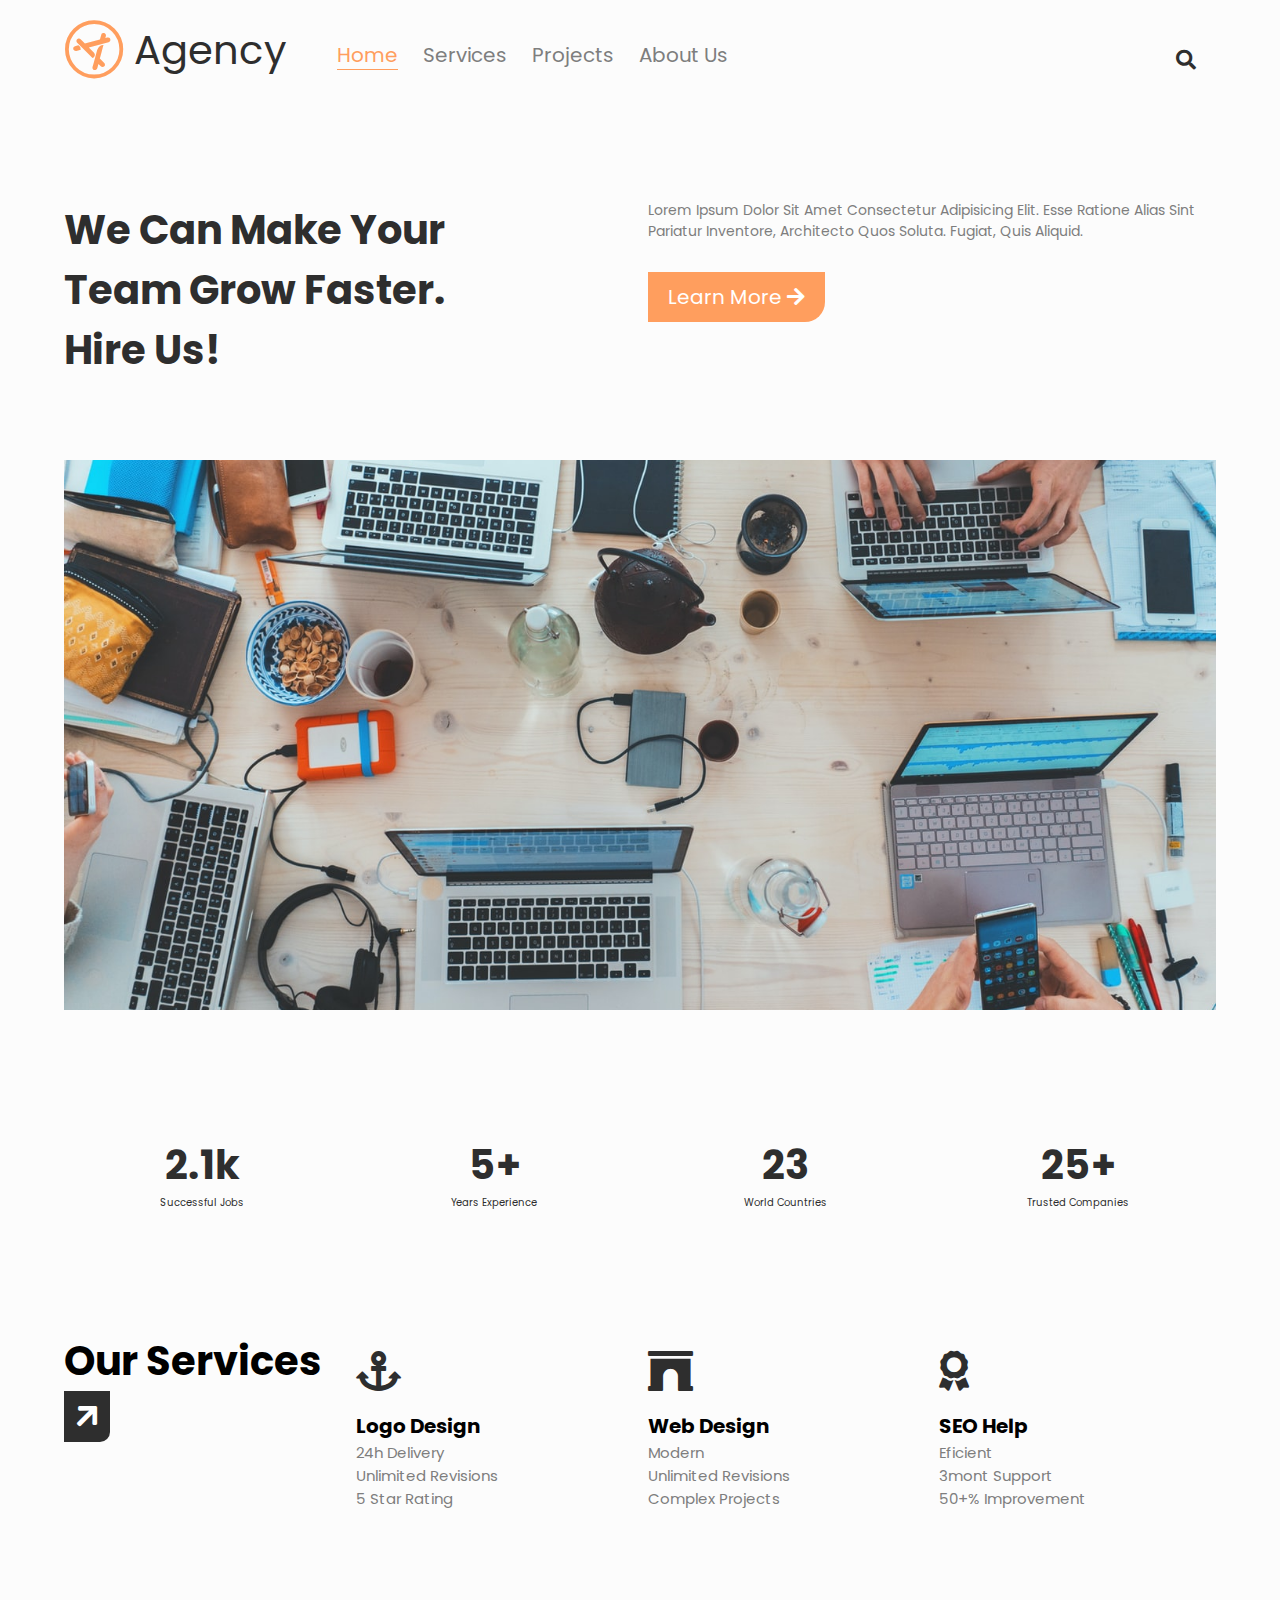
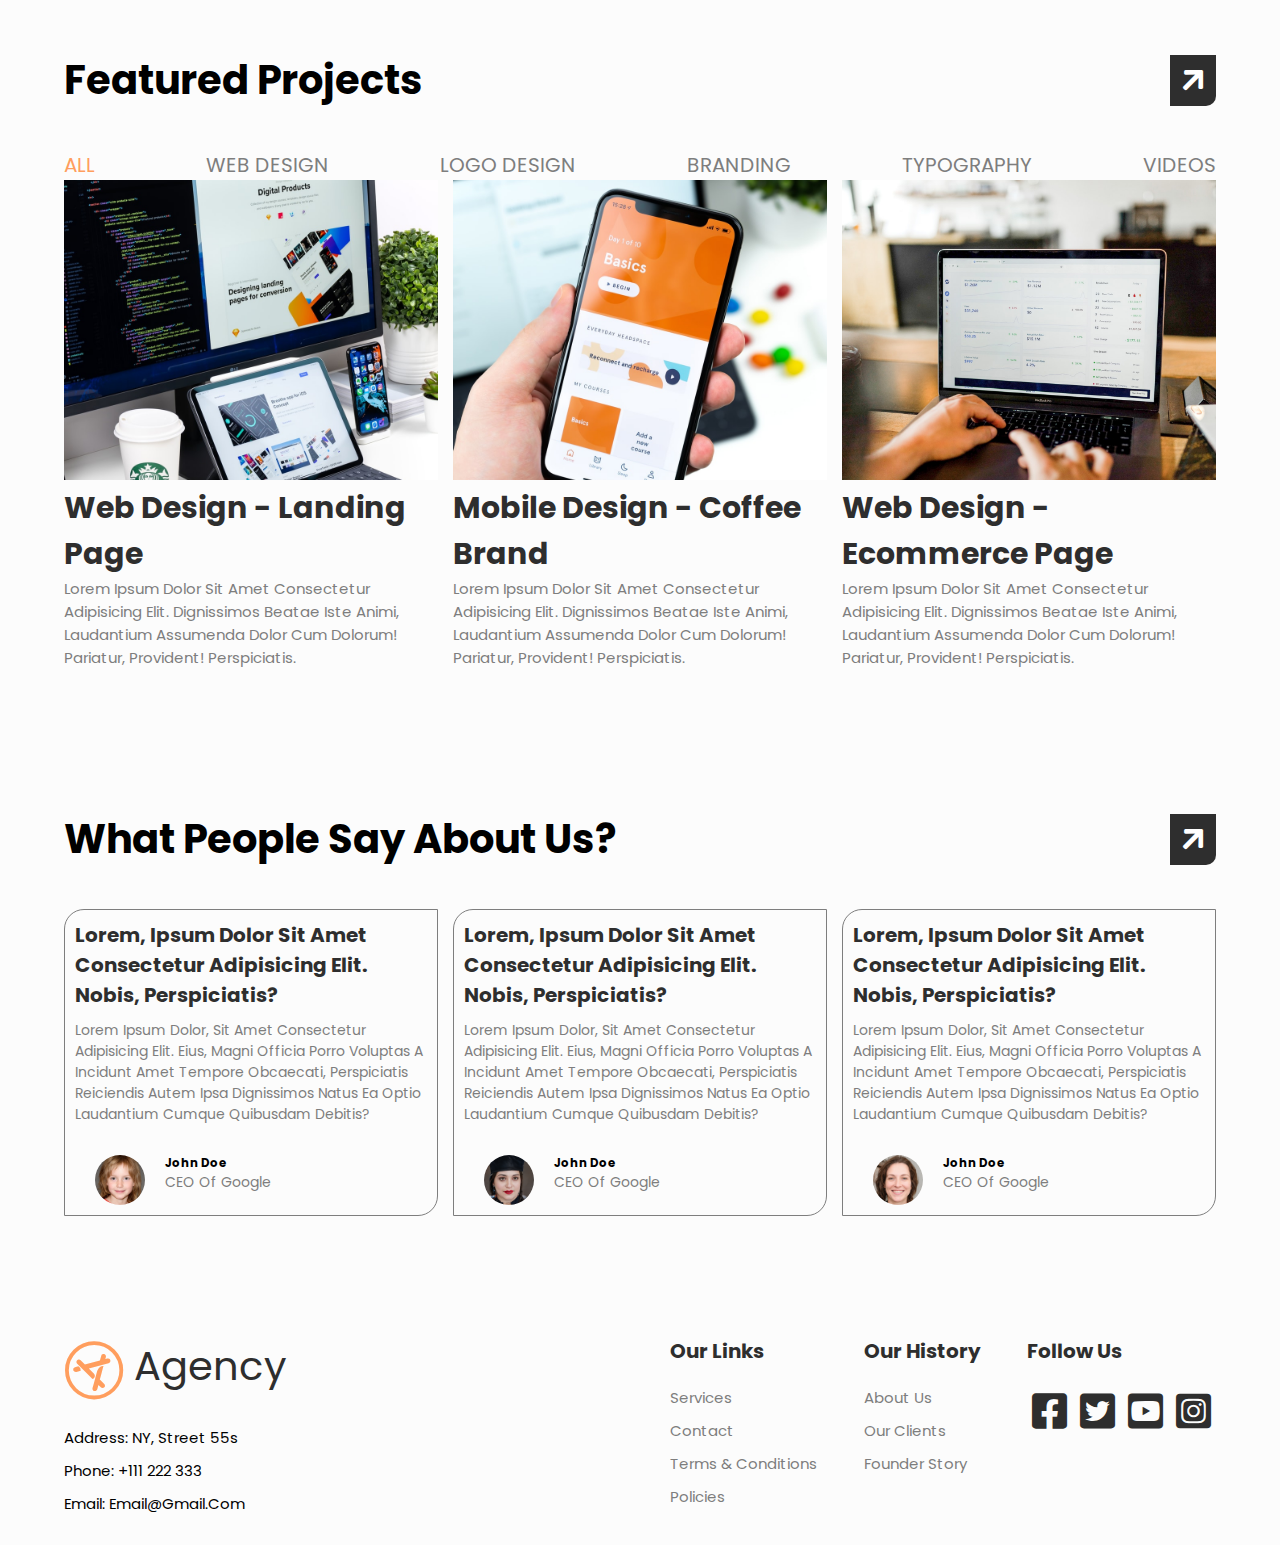
<file: Digital_Agency_Landing_Page/index.html>
<!DOCTYPE html>
<html lang="en">
<head>
    <meta charset="UTF-8">
    <meta http-equiv="X-UA-Compatible" content="IE=edge">
    <meta name="viewport" content="width=device-width, initial-scale=1.0">
    <title>Complete Responsive Pet Food Website Design Tutorial</title>
    <!-- font awesome cdn link  -->
    <link rel="stylesheet" href="https://cdnjs.cloudflare.com/ajax/libs/font-awesome/5.15.4/css/all.min.css">
    <!-- custom css file link  -->
    <link rel="stylesheet" href="css/style.css">
</head>
<body>
    
    <!-- Header start -->
    <header class="header">
        
        <div class="navigation">
            <div class="logo">
                <i class="fab fa-app-store"></i>
                <p>Agency</p>
            </div>
            <nav class="nav-links">
                <a href="#home" class="active">home</a>
                <a href="#home">services</a>
                <a href="#projects">projects</a>
                <a href="#reviews">about us</a>
            </nav>
        </div>

        <div class="controls">
            <i class="fas fa-search" id="search-btn"></i>
            <i class="fas fa-align-justify" id="menu-btn"></i>
        </div>

        <div class="search-form">
            <input type="text" placeholder="Search..">
        </div>
    </header>
    <!-- Header end -->

    <!-- Home section start -->
    <section class="home" id="home">
        
        <div class="content">
            <h1>We can make your team grow faster. Hire us!</h1>
            <div class="description">
                <p>Lorem ipsum dolor sit amet consectetur adipisicing elit. Esse ratione alias sint pariatur inventore, architecto quos soluta. Fugiat, quis aliquid.</p>
                <a href="#" class="btn">learn more <i class="fas fa-arrow-right"></i></a>
            </div>
        </div>

        <!-- https://unsplash.com/photos/SYTO3xs06fU -->
        <img src="image/home1.jpeg" alt="img1">
    </section>
    <!-- Home section end -->

    <!-- Stats section start -->
    <section class="stats" id="stats">
        
        <div class="box">
            <h1>2.1k</h1>
            <p>successful jobs</p>
        </div>

        <div class="box">
            <h1>5+</h1>
            <p>years experience</p>
        </div>

        <div class="box">
            <h1>23</h1>
            <p>world countries</p>
        </div>

        <div class="box">
            <h1>25+</h1>
            <p>trusted companies</p>
        </div>

    </section>
    <!-- Stats section end -->

    <!-- Services section start -->
    <section class="services" id="services">
        
        <div class="services-heading">
            <h1>our services</h1>
            <a href="#" class="gray-btn"><i class="fas fa-arrow-right"></i></a>
        </div>

        <div class="box">
            <i class="fas fa-anchor"></i>
            <h2>Logo design</h2>
            <ul>
                <li>24h delivery</li>
                <li>unlimited revisions</li>
                <li>5 star rating</li>
            </ul>
        </div>

        <div class="box">
            <i class="fas fa-archway"></i>
            <h2>Web design</h2>
            <ul>
                <li>modern</li>
                <li>unlimited revisions</li>
                <li>complex projects</li>
            </ul>
        </div>

        <div class="box">
            <i class="fas fa-award"></i>
            <h2>SEO help</h2>
            <ul>
                <li>eficient</li>
                <li>3mont support</li>
                <li>50+% improvement</li>
            </ul>
        </div>

    </section>
    <!-- Services section end -->

    <!-- Projects section start -->
    <section class="projects" id="projects">

        <div class="heading">
            <h1>Featured Projects</h1>
            <a href="#" class="gray-btn"><i class="fas fa-arrow-right"></i></a>
        </div>

        <nav class="projects-nav">
            <a href="#" class="active">all</a>
            <a href="#">web design</a>
            <a href="#">logo design</a>
            <a href="#">branding</a>
            <a href="#">typography</a>
            <a href="#">videos</a>
        </nav>

        <div class="projects-cards">

            <div class="box">
                <!-- https://unsplash.com/photos/pKRNxEguRgM -->
                <img src="image/web1.jpeg" alt="img1">
                <h2>Web design - Landing page</h2>
                <p>Lorem ipsum dolor sit amet consectetur adipisicing elit. Dignissimos beatae iste animi, laudantium assumenda dolor cum dolorum! Pariatur, provident! Perspiciatis.</p>
            </div>

            <div class="box">
                <!-- https://unsplash.com/photos/aUmq85-2V7I -->
                <img src="image/mobile.jpeg" alt="img2">
                <h2>Mobile design - Coffee brand</h2>
                <p>Lorem ipsum dolor sit amet consectetur adipisicing elit. Dignissimos beatae iste animi, laudantium assumenda dolor cum dolorum! Pariatur, provident! Perspiciatis.</p>
            </div>

            <div class="box">
                <!-- https://unsplash.com/photos/744oGeqpxPQ -->
                <img src="image/web2.jpeg" alt="img3">
                <h2>Web design - Ecommerce page</h2>
                <p>Lorem ipsum dolor sit amet consectetur adipisicing elit. Dignissimos beatae iste animi, laudantium assumenda dolor cum dolorum! Pariatur, provident! Perspiciatis.</p>
            </div>

        </div>
    </section>
    <!-- Projects section end -->

    <!-- Reviews section start -->
    <section class="reviews" id="reviews">

        <div class="heading">
            <h1>What people say about us?</h1>
            <a href="#" class="gray-btn"><i class="fas fa-arrow-right"></i></a>
        </div>

        <div class="reviews-cards">

            <div class="box">
                <h2>Lorem, ipsum dolor sit amet consectetur adipisicing elit. Nobis, perspiciatis?</h2>
                <p>Lorem ipsum dolor, sit amet consectetur adipisicing elit. Eius, magni officia porro voluptas a incidunt amet tempore obcaecati, perspiciatis reiciendis autem ipsa dignissimos natus ea optio laudantium cumque quibusdam debitis?</p>
                <div class="person">
                    <img src="image/person1.jpeg" alt="person1">
                    <div class="person-content">
                        <h3>John Doe</h3>
                        <p>CEO of Google</p>
                    </div>
                </div>
            </div>

            <div class="box">
                <h2>Lorem, ipsum dolor sit amet consectetur adipisicing elit. Nobis, perspiciatis?</h2>
                <p>Lorem ipsum dolor, sit amet consectetur adipisicing elit. Eius, magni officia porro voluptas a incidunt amet tempore obcaecati, perspiciatis reiciendis autem ipsa dignissimos natus ea optio laudantium cumque quibusdam debitis?</p>
                <div class="person">
                    <img src="image/person2.jpeg" alt="person12">
                    <div class="person-content">
                        <h3>John Doe</h3>
                        <p>CEO of Google</p>
                    </div>
                </div>
            </div>

            <div class="box">
                <h2>Lorem, ipsum dolor sit amet consectetur adipisicing elit. Nobis, perspiciatis?</h2>
                <p>Lorem ipsum dolor, sit amet consectetur adipisicing elit. Eius, magni officia porro voluptas a incidunt amet tempore obcaecati, perspiciatis reiciendis autem ipsa dignissimos natus ea optio laudantium cumque quibusdam debitis?</p>
                <div class="person">
                    <img src="image/person3.jpeg" alt="person13">
                    <div class="person-content">
                        <h3>John Doe</h3>
                        <p>CEO of Google</p>
                    </div>
                </div>
            </div>

        </div>
    </section>
    <!-- Reviews section end -->

    <!-- Footer start -->
    <footer>
        <div class="left-section">
            <div class="logo">
                <i class="fab fa-app-store"></i>
                <p>Agency</p>
            </div>

            <p>Address: NY, Street 55s</p>
            <p>Phone: +111 222 333</p>
            <p>Email: email@gmail.com</p>
        </div>

        <div class="right-section">
            
            <div class="col">
                <h1>our links</h1>
                <div class="col-content">
                    <a href="#">services</a>
                    <a href="#">contact</a>
                    <a href="#">terms & conditions</a>
                    <a href="#">policies</a>
                </div>
            </div>

            <div class="col">
                <h1>our history</h1>
                <div class="col-content">
                    <a href="#">about us</a>
                    <a href="#">our clients</a>
                    <a href="#">founder story</a>
                </div>
            </div>

            <div class="col">
                <h1>follow us</h1>
                <div class="socials">
                    <i class="fab fa-facebook-square"></i>
                    <i class="fab fa-twitter-square"></i>
                    <i class="fab fa-youtube-square"></i>
                    <i class="fab fa-instagram-square"></i>
                </div>
            </div>
        </div>
    </footer>
    <!-- Footer end -->

<!-- custom js file link  -->
<script src="js/script.js"></script>

</body>
</html>
</file>
<file: Digital_Agency_Landing_Page/css/style.css>
@import url("https://fonts.googleapis.com/css2?family=Poppins:wght@100;300;400;500;600&display=swap");
* {
  font-family: 'Poppins', sans-serif;
  margin: 0;
  padding: 0;
  -webkit-box-sizing: border-box;
          box-sizing: border-box;
  outline: none;
  border: none;
  text-decoration: none;
  text-transform: capitalize;
  -webkit-transition: .2s linear;
  transition: .2s linear;
}

html {
  font-size: 62.5%;
  overflow-x: hidden;
  scroll-behavior: smooth;
  scroll-padding-top: 4rem;
  background-color: rgba(247, 247, 247, 0.363);
}

html::-webkit-scrollbar {
  width: 1rem;
}

html::-webkit-scrollbar-track {
  background: transparent;
}

html::-webkit-scrollbar-thumb {
  background: #2e2e2e;
  border-radius: 5rem;
}

section,
.header {
  padding: 2rem 5%;
}

.btn {
  color: #fff;
  background-color: #ff9e5e;
  font-size: 2rem;
  padding: 1rem 2rem;
  display: inline-block;
  border-radius: 0 0 2rem;
}

.btn:hover i {
  -webkit-transform: rotate(-45deg);
          transform: rotate(-45deg);
}

#menu-btn {
  display: none;
}

.gray-btn {
  color: #fff;
  background-color: #2e2e2e;
  display: inline-block;
  padding: 1rem;
  border-radius: 0 0 1rem;
}

.gray-btn i {
  -webkit-transform: rotate(-45deg);
          transform: rotate(-45deg);
  font-size: 3rem;
}

.gray-btn:hover i {
  color: #ff9e5e;
}

.heading {
  display: -webkit-box;
  display: -ms-flexbox;
  display: flex;
  -webkit-box-align: center;
      -ms-flex-align: center;
          align-items: center;
  -webkit-box-pack: justify;
      -ms-flex-pack: justify;
          justify-content: space-between;
  margin: 2rem 0 4rem 0;
}

.heading h1 {
  font-size: 4rem;
}

.header {
  display: -webkit-box;
  display: -ms-flexbox;
  display: flex;
  -webkit-box-align: center;
      -ms-flex-align: center;
          align-items: center;
  -webkit-box-pack: justify;
      -ms-flex-pack: justify;
          justify-content: space-between;
  font-size: 2rem;
  position: relative;
}

.header .navigation {
  display: -webkit-box;
  display: -ms-flexbox;
  display: flex;
  -ms-flex-item-align: center;
      align-self: center;
}

.header .navigation .logo {
  margin-right: 5rem;
  font-size: 4rem;
  display: -webkit-box;
  display: -ms-flexbox;
  display: flex;
  -webkit-box-align: center;
      -ms-flex-align: center;
          align-items: center;
  cursor: pointer;
  color: #2e2e2e;
}

.header .navigation .logo i {
  font-size: 6rem;
  margin-right: 1rem;
  color: #ff9e5e;
  -webkit-transform: rotate(45deg);
          transform: rotate(45deg);
}

.header .navigation .nav-links {
  margin-top: 2rem;
}

.header .navigation .nav-links a {
  margin-right: 2rem;
  color: #7e7e7e;
}

.header .navigation .nav-links a:hover {
  color: #ff9e5e;
}

.header .navigation .nav-links a.active {
  color: #ff9e5e;
  border-bottom: 1px solid #ff9e5e;
}

.header .controls {
  margin-top: 2rem;
  color: #2e2e2e;
}

.header .controls i {
  font-size: 2rem;
  cursor: pointer;
}

.header .controls i:hover {
  color: #ff9e5e;
}

.header .controls i:first-child {
  margin-right: 2rem;
}

.header .search-form {
  display: inline-block;
  position: absolute;
  top: 8rem;
  right: -50rem;
}

.header .search-form input {
  padding: 6px;
  border: 0.2rem solid #2e2e2e;
  margin-top: 8px;
  margin-right: 16px;
  font-size: 17px;
}

.header .search-form.active {
  right: 5%;
}

.home .content {
  display: -ms-grid;
  display: grid;
  -ms-grid-columns: (minmax(32rem, 1fr))[auto-fit];
      grid-template-columns: repeat(auto-fit, minmax(32rem, 1fr));
  gap: 1.5rem;
  margin-bottom: 8rem;
  margin-top: 8rem;
}

.home .content h1 {
  font-size: 4rem;
  width: 70%;
  color: #2e2e2e;
}

.home .content .description p {
  color: #7e7e7e;
  font-size: 1.4rem;
  margin-bottom: 3rem;
}

.home img {
  width: 100%;
  height: 55rem;
  background-repeat: no-repeat;
  -o-object-fit: cover;
     object-fit: cover;
}

.stats {
  margin-top: 8rem;
  display: -ms-grid;
  display: grid;
  -ms-grid-columns: (minmax(20rem, 1fr))[auto-fit];
      grid-template-columns: repeat(auto-fit, minmax(20rem, 1fr));
  gap: 1.5rem;
  text-align: center;
}

.stats .box h1 {
  font-size: 4rem;
  color: #2e2e2e;
}

.stats .box p {
  color: #2e2e2e;
}

.services {
  margin-top: 8rem;
  display: -ms-grid;
  display: grid;
  -ms-grid-columns: (minmax(15rem, 1fr))[auto-fit];
      grid-template-columns: repeat(auto-fit, minmax(15rem, 1fr));
  gap: 1.5rem;
}

.services .services-heading h1 {
  font-size: 4rem;
}

.services .box i {
  font-size: 4rem;
  color: #2e2e2e;
  margin: 2rem 0;
}

.services .box h2 {
  font-size: 2rem;
}

.services .box ul {
  list-style: none;
}

.services .box ul li {
  font-size: 1.5rem;
  color: #7e7e7e;
}

.projects {
  margin-top: 8rem;
}

.projects .projects-nav {
  display: -webkit-box;
  display: -ms-flexbox;
  display: flex;
  -webkit-box-align: center;
      -ms-flex-align: center;
          align-items: center;
  -webkit-box-pack: justify;
      -ms-flex-pack: justify;
          justify-content: space-between;
}

.projects .projects-nav a {
  color: #7e7e7e;
  font-size: 2rem;
  text-transform: uppercase;
}

.projects .projects-nav a:hover {
  color: #ff9e5e;
}

.projects .projects-nav a.active {
  color: #ff9e5e;
}

.projects .projects-cards {
  display: -ms-grid;
  display: grid;
  -ms-grid-columns: (minmax(30rem, 1fr))[auto-fit];
      grid-template-columns: repeat(auto-fit, minmax(30rem, 1fr));
  gap: 1.5rem;
}

.projects .projects-cards .box {
  cursor: pointer;
}

.projects .projects-cards .box img {
  width: 100%;
  height: 30rem;
  -o-object-fit: cover;
     object-fit: cover;
}

.projects .projects-cards .box h2 {
  color: #2e2e2e;
  font-size: 3rem;
}

.projects .projects-cards .box p {
  color: #7e7e7e;
  font-size: 1.5rem;
}

.reviews {
  margin-top: 8rem;
  margin-bottom: 5rem;
}

.reviews .reviews-cards {
  display: -ms-grid;
  display: grid;
  -ms-grid-columns: (minmax(30rem, 1fr))[auto-fit];
      grid-template-columns: repeat(auto-fit, minmax(30rem, 1fr));
  gap: 1.5rem;
}

.reviews .reviews-cards .box {
  border: 1px solid #7e7e7e;
  padding: 1rem;
  border-radius: 2rem 0 2rem 0;
}

.reviews .reviews-cards .box h2 {
  font-size: 2rem;
  color: #2e2e2e;
  margin-bottom: 1rem;
}

.reviews .reviews-cards .box p {
  font-size: 1.4rem;
  color: #7e7e7e;
}

.reviews .reviews-cards .box .person {
  margin-top: 3rem;
  display: -webkit-box;
  display: -ms-flexbox;
  display: flex;
  -ms-flex-item-align: center;
      align-self: center;
}

.reviews .reviews-cards .box .person img {
  width: 5rem;
  border-radius: 50%;
  margin-left: 2rem;
  margin-right: 2rem;
}

footer {
  margin-top: 8rem;
  display: -webkit-box;
  display: -ms-flexbox;
  display: flex;
  -webkit-box-pack: justify;
      -ms-flex-pack: justify;
          justify-content: space-between;
  padding: 2rem 5%;
}

footer .left-section .logo {
  margin-right: 5rem;
  display: -webkit-box;
  display: -ms-flexbox;
  display: flex;
  -webkit-box-align: center;
      -ms-flex-align: center;
          align-items: center;
  cursor: pointer;
  color: #2e2e2e;
  margin-bottom: 2rem;
}

footer .left-section .logo p {
  font-size: 4rem;
}

footer .left-section .logo i {
  font-size: 6rem;
  margin-right: 1rem;
  color: #ff9e5e;
  -webkit-transform: rotate(45deg);
          transform: rotate(45deg);
}

footer .left-section p {
  font-size: 1.5rem;
  margin-bottom: 1rem;
}

footer .right-section {
  width: 50%;
  display: -webkit-box;
  display: -ms-flexbox;
  display: flex;
  -webkit-box-pack: justify;
      -ms-flex-pack: justify;
          justify-content: space-between;
}

footer .right-section .col {
  margin-left: 3rem;
}

footer .right-section .col h1 {
  font-size: 2rem;
  color: #2e2e2e;
  margin-bottom: 2rem;
}

footer .right-section .col .col-content {
  display: -webkit-box;
  display: -ms-flexbox;
  display: flex;
  -webkit-box-orient: vertical;
  -webkit-box-direction: normal;
      -ms-flex-direction: column;
          flex-direction: column;
}

footer .right-section .col .col-content a {
  color: #7e7e7e;
  font-size: 1.5rem;
  margin-bottom: 1rem;
}

footer .right-section .col .col-content a:hover {
  color: #ff9e5e;
}

footer .right-section .col .socials i {
  color: #2e2e2e;
  font-size: 4rem;
  padding: 0.5rem;
}

footer .right-section .col .socials i:hover {
  color: #ff9e5e;
}

@media (max-width: 991px) {
  html {
    font-size: 55%;
  }
  .home .content h1 {
    width: 100%;
  }
  .stats {
    display: -ms-grid;
    display: grid;
    -ms-grid-columns: (minmax(15rem, 1fr))[auto-fit];
        grid-template-columns: repeat(auto-fit, minmax(15rem, 1fr));
    gap: 1.5rem;
  }
}

@media (max-width: 768px) {
  #menu-btn {
    display: inline-block;
  }
  .header {
    position: relative;
  }
  .header .navigation .nav-links {
    border: 0.2rem solid #2e2e2e;
    border-radius: 2rem;
    background-color: #2e2e2e;
    position: absolute;
    display: -webkit-box;
    display: -ms-flexbox;
    display: flex;
    -webkit-box-orient: vertical;
    -webkit-box-direction: normal;
        -ms-flex-direction: column;
            flex-direction: column;
    -webkit-box-pack: justify;
        -ms-flex-pack: justify;
            justify-content: space-between;
    -webkit-box-align: center;
        -ms-flex-align: center;
            align-items: center;
    top: 7rem;
    right: -50rem;
    padding: 0 2rem;
  }
  .header .navigation .nav-links.active {
    right: 5%;
  }
  .header .navigation .nav-links a {
    color: #fff;
    text-align: center;
    margin: 0;
    margin: 0.5rem 0;
  }
  .header .navigation .nav-links a:first-child {
    margin-top: 1rem;
  }
  .header .navigation .nav-links a:last-child {
    margin-bottom: 1rem;
  }
  .header .navigation .nav-links a.active {
    border-bottom: none;
  }
  .services {
    display: -ms-grid;
    display: grid;
    -ms-grid-columns: (minmax(25rem, 1fr))[auto-fit];
        grid-template-columns: repeat(auto-fit, minmax(25rem, 1fr));
    gap: 1.5rem;
    text-align: center;
  }
  footer .left-section {
    display: none;
  }
  footer .right-section {
    width: 100%;
  }
}

@media (max-width: 450px) {
  .services {
    text-align: center;
  }
}
/*# sourceMappingURL=style.css.map */
</file>
